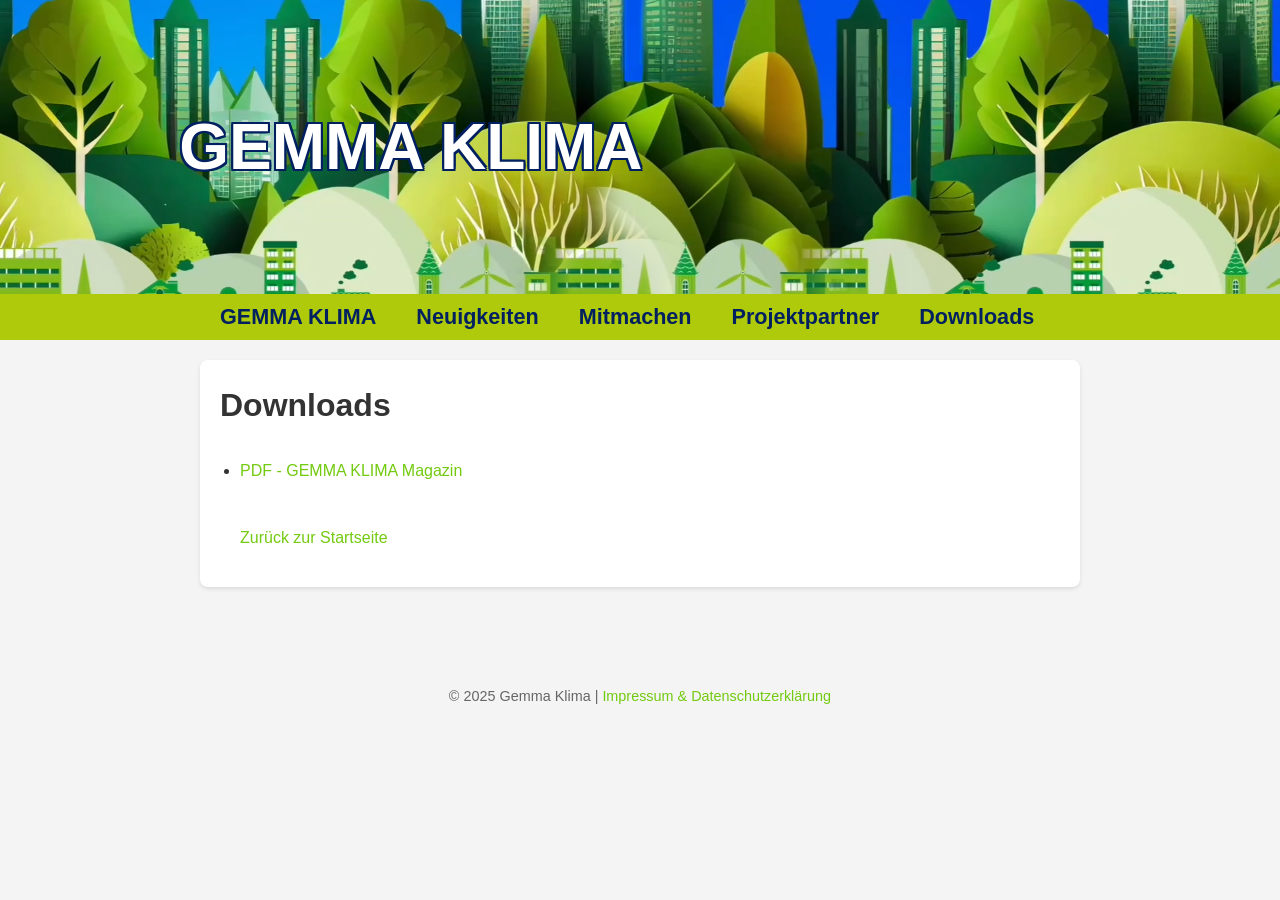
<file: downloads.html>
<!DOCTYPE html>
<html lang="de">
<head>
    <meta charset="UTF-8">
    <meta name="viewport" content="width=device-width, initial-scale=1.0">
    <title>Downloads - GEMMA KLIMA</title>
    <link rel="stylesheet" href="style.css">
</head>
<body>
    <header>
        <h1 class="header-h1"><a class="header-a-h1" href="index.html">GEMMA KLIMA</a></h1>
    </header>
    <nav class="main-nav" aria-label="Hauptnavigation">
        <ul>
            <li><a href="index.html">GEMMA KLIMA</a></li>
            <li><a href="neuigkeiten.html">Neuigkeiten</a></li>
            <li><a href="index.html#mitmachen">Mitmachen</a></li>
            <li><a href="index.html#projektpartner">Projektpartner</a></li>
            <li><a href="downloads.html">Downloads</a></li>
        </ul>
    </nav>
    <div class="container">
        <main>
            <section style="position: relative;">
                <h2>Downloads</h2>
                <ul>
                    <li><a href="./downloads/GK_Magazin_01_Web.pdf" target="_blank">PDF - GEMMA KLIMA Magazin</a></li>


                <p><br><a href="index.html">Zurück zur Startseite</a></p>
            </section>
        </main>
    </div>
    <footer>
        <p>&copy; 2025 Gemma Klima | <a href="impressum.html">Impressum & Datenschutzerklärung</a>
        </p>
    </footer>
</body>
</html>
</file>
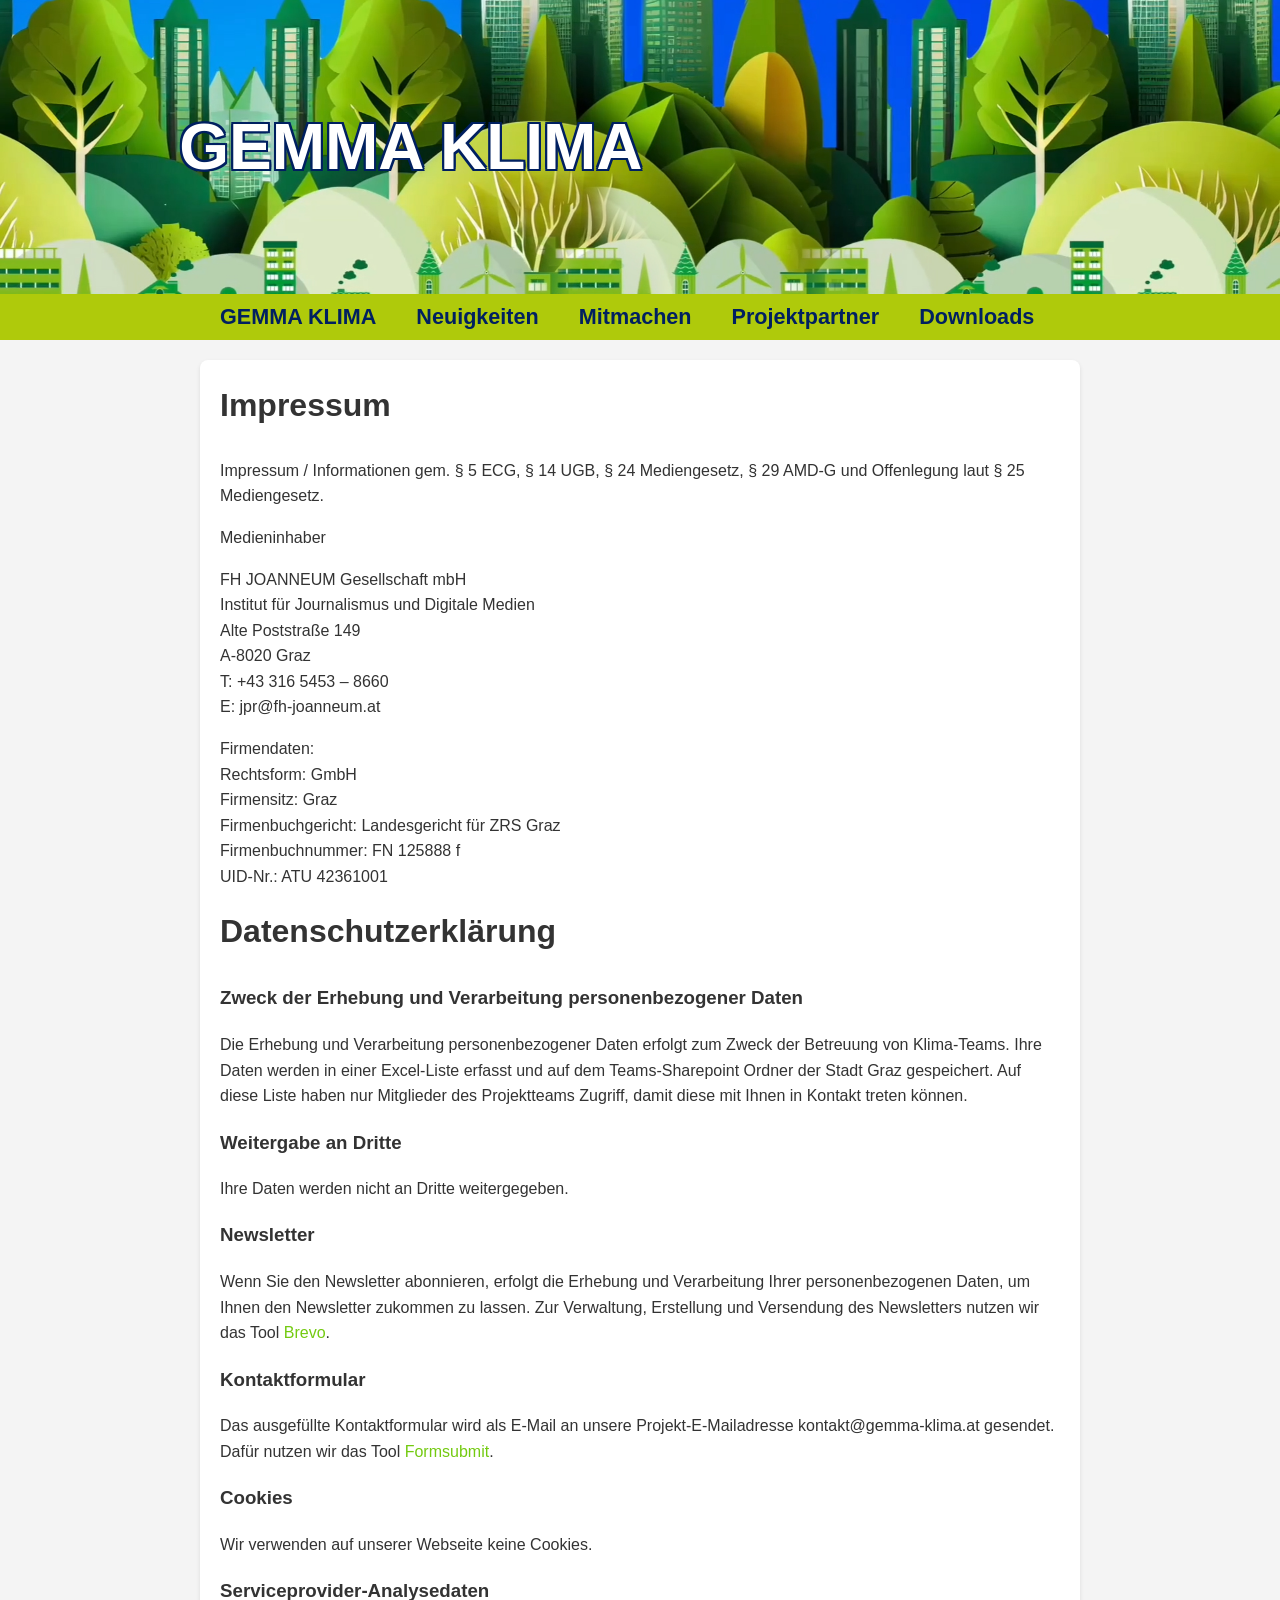
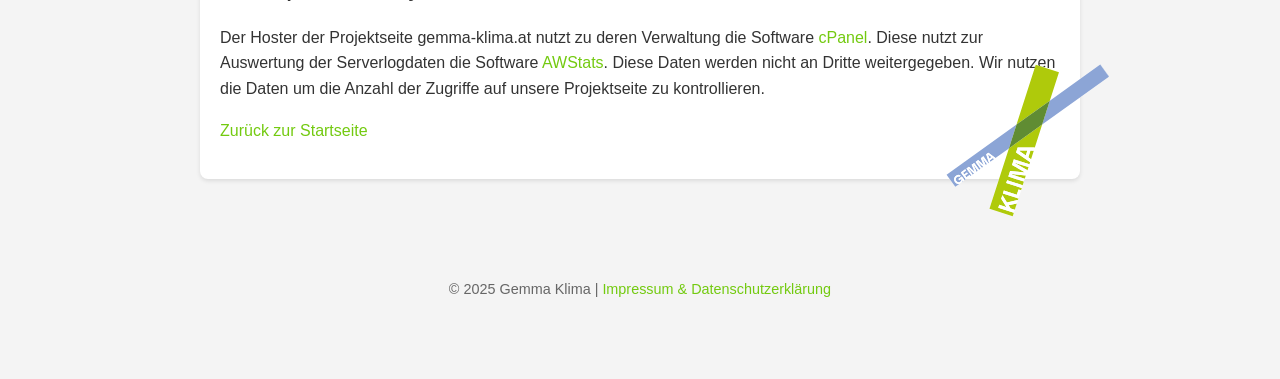
<file: impressum.html>
<!DOCTYPE html>
<html lang="de">
<head>
    <meta charset="UTF-8">
    <meta name="viewport" content="width=device-width, initial-scale=1.0">
    <title>Impressum - GEMMA KLIMA</title>
    <link rel="stylesheet" href="style.css">
</head>
<body>
    <header>
        <h1 class="header-h1"><a class="header-a-h1" href="index.html">GEMMA KLIMA</a></h1>
    </header>
    <nav class="main-nav" aria-label="Hauptnavigation">
        <ul>
            <li><a href="index.html">GEMMA KLIMA</a></li>
            <li><a href="neuigkeiten.html">Neuigkeiten</a></li>
            <li><a href="index.html#mitmachen">Mitmachen</a></li>
            <li><a href="index.html#projektpartner">Projektpartner</a></li>
            <li><a href="downloads.html">Downloads</a></li>
        </ul>
    </nav>
    <div class="container">
        <main>
            <section style="position: relative;">
                <h2>Impressum</h2>
                <img src="./logos/Gemma_Klima_logo-svg.svg" alt="Gemma Klima Logo" style="position: absolute; bottom: -40px; right: -40px; width: 180px; height: auto; z-index: 2; pointer-events: none;">
                <p>Impressum / Informationen gem. § 5 ECG, § 14 UGB, § 24 Mediengesetz, § 29 AMD-G und Offenlegung laut § 25 Mediengesetz.</p>
                <p>Medieninhaber</p>
                <p>FH JOANNEUM Gesellschaft mbH<br>
                    Institut für Journalismus und Digitale Medien<br>
                Alte Poststraße 149<br>
                A-8020 Graz<br>
                T: +43 316 5453 – 8660<br>
                E: jpr@fh-joanneum.at</p>
                <p>Firmendaten:<br>
                Rechtsform: GmbH<br>
                Firmensitz: Graz<br>
                Firmenbuchgericht: Landesgericht für ZRS Graz<br>
                Firmenbuchnummer: FN 125888 f<br>
                UID-Nr.: ATU 42361001</p>
                <h2>Datenschutzerklärung</h2>
                <h3>Zweck der Erhebung und Verarbeitung personenbezogener Daten</h3>
                <p>Die Erhebung und Verarbeitung personenbezogener Daten erfolgt zum Zweck der Betreuung von Klima-Teams. Ihre Daten werden in einer Excel-Liste erfasst und auf dem Teams-Sharepoint Ordner der Stadt Graz gespeichert. Auf diese Liste haben nur Mitglieder des Projektteams Zugriff, damit diese mit Ihnen in Kontakt treten können. <br>
                <h3>Weitergabe an Dritte</h3>
                Ihre Daten werden nicht an Dritte weitergegeben.
                <h3>Newsletter</h3>
                <p>Wenn Sie den Newsletter abonnieren, erfolgt die Erhebung und Verarbeitung Ihrer personenbezogenen Daten, um Ihnen den Newsletter zukommen zu lassen. Zur Verwaltung, Erstellung und Versendung des Newsletters nutzen wir das Tool <a href="https://www.brevo.com/de/"target="_blank">Brevo</a>.
                <h3>Kontaktformular</h3>
                Das ausgefüllte Kontaktformular wird als E-Mail an unsere Projekt-E-Mailadresse kontakt@gemma-klima.at gesendet. Dafür nutzen wir das Tool <a href="https://formsubmit.co/" target="_blank">Formsubmit</a>.
                <h3>Cookies</h3>
                Wir verwenden auf unserer Webseite keine Cookies.
                <h3>Serviceprovider-Analysedaten</h3>
                Der Hoster der Projektseite gemma-klima.at nutzt zu deren Verwaltung die Software <a href="https://www.cpanel.net/" target="_blank">cPanel</a>. Diese nutzt zur Auswertung der Serverlogdaten die Software <a href="https://www.awstats.org/" target="_blank">AWStats</a>. Diese Daten werden nicht an Dritte weitergegeben. Wir nutzen die Daten um die Anzahl der Zugriffe auf unsere Projektseite zu kontrollieren.

                <p><a href="index.html">Zurück zur Startseite</a></p>
            </section>
        </main>
    </div>
    <footer>
        <p>&copy; 2025 Gemma Klima | <a href="impressum.html">Impressum & Datenschutzerklärung</a>
        </p>
    </footer>
</body>
</html>
</file>
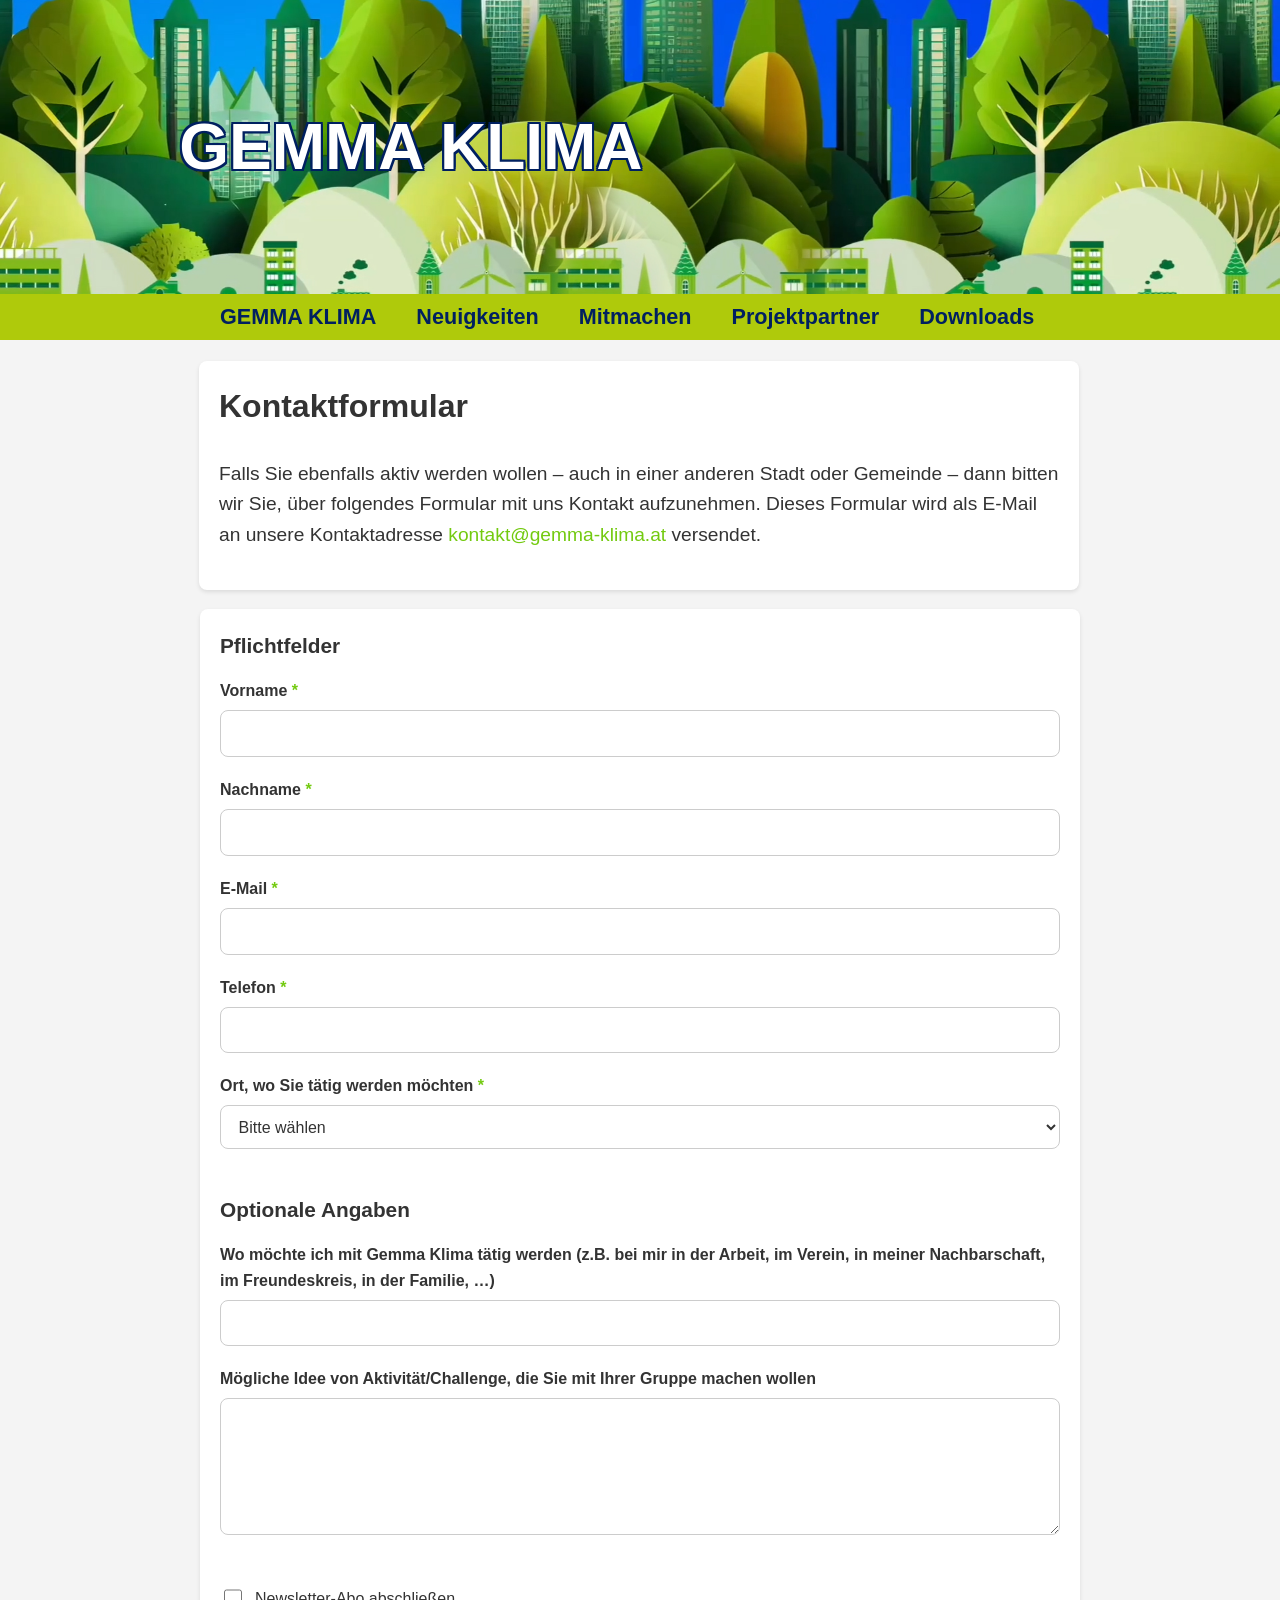
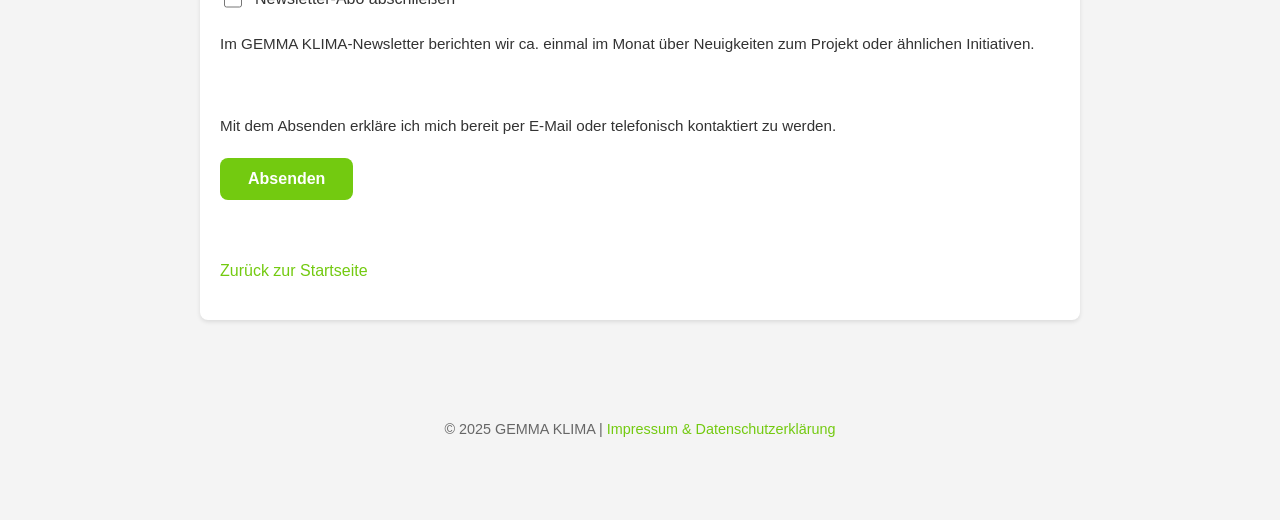
<file: kontaktformular.html>
<!DOCTYPE html>
<html lang="de">
<head>
    <meta charset="UTF-8">
    <meta name="viewport" content="width=device-width, initial-scale=1.0">
    <title>Kontaktformular - GEMMA KLIMA</title>
    <link rel="stylesheet" href="style.css">
</head>
<body>

    <header>
        <h1 class="header-h1"><a class="header-a-h1" href="index.html">GEMMA KLIMA</a></h1>
    </header>

    <nav class="main-nav" aria-label="Hauptnavigation">
        <ul>
            <li><a href="index.html">GEMMA KLIMA</a></li>
            <li><a href="neuigkeiten.html">Neuigkeiten</a></li>
            <li><a href="index.html#mitmachen">Mitmachen</a></li>
            <li><a href="index.html#projektpartner">Projektpartner</a></li>
            <li><a href="downloads.html">Downloads</a></li>
        </ul>
    </nav>

    <div class="container">
        <main>
            <section id="section1" style="position: relative; top: 1px; left: -1px;">
                <h2>Kontaktformular</h2>
                <p>Falls Sie ebenfalls aktiv werden wollen – auch in einer anderen Stadt oder Gemeinde – dann bitten wir Sie, über folgendes Formular mit uns Kontakt aufzunehmen. Dieses Formular wird als E-Mail an unsere Kontaktadresse <a href="mailto:kontakt@gemma-klima.at">kontakt@gemma-klima.at</a> versendet.</p>
        
            </section>

            <section id="kontaktformular">
                <form id="kontakt-form" action="https://formsubmit.co/kontakt@gemma-klima.at" method="POST">
                    <input type="hidden" name="_subject" value="Kontaktanfrage GEMMA KLIMA">
                    <input type="hidden" name="_template" value="table">
                    <input type="hidden" name="_captcha" value="false">
                    <input type="hidden" name="_next" value="#">
                    <input type="text" name="_honey" class="form-honey" tabindex="-1" autocomplete="off">
                    <fieldset class="form-group-set">
                        <legend>Pflichtfelder</legend>

                        <div class="form-group">
                            <label for="vorname">Vorname <span class="required" aria-hidden="true">*</span></label>
                            <input type="text" id="vorname" name="vorname" required autocomplete="given-name">
                        </div>

                        <div class="form-group">
                            <label for="nachname">Nachname <span class="required" aria-hidden="true">*</span></label>
                            <input type="text" id="nachname" name="nachname" required autocomplete="family-name">
                        </div>

                        <div class="form-group">
                            <label for="email">E-Mail <span class="required" aria-hidden="true">*</span></label>
                            <input type="email" id="email" name="email" required autocomplete="email">
                        </div>

                        <div class="form-group">
                            <label for="telefon">Telefon <span class="required" aria-hidden="true">*</span></label>
                            <input type="tel" id="telefon" name="telefon" required autocomplete="tel">
                        </div>

                        <div class="form-group">
                            <label for="ort">Ort, wo Sie tätig werden möchten <span class="required" aria-hidden="true">*</span></label>
                            <select id="ort" name="ort" required>
                                <option value="" disabled selected>Bitte wählen</option>
                                <option value="Graz">Graz</option>
                                <option value="Judenburg">Judenburg</option>
                                <option value="Weiz">Weiz</option>
                                <option value="Anderer Ort">Anderer Ort</option>
                            </select>
                        </div>
    
                        <div class="form-group" id="anderer-ort-gruppe" hidden>
                            <label for="anderer-ort">Anderer Ort <span class="required" aria-hidden="true">*</span></label>
                            <input type="text" id="anderer-ort" name="anderer_ort" autocomplete="address-level2">
                        </div>

                    </fieldset>

                    <fieldset class="form-group-set">
                        <legend>Optionale Angaben</legend>

                        <div class="form-group">
                            <label for="taetigkeitsfeld">Wo möchte ich mit Gemma Klima tätig werden (z.B. bei mir in der Arbeit, im Verein, in meiner Nachbarschaft, im Freundeskreis, in der Familie, …)</label>
                            <input type="text" id="taetigkeitsfeld" name="taetigkeitsfeld">
                        </div>

                        <div class="form-group">
                            <label for="idee">Mögliche Idee von Aktivität/Challenge, die Sie mit Ihrer Gruppe machen wollen</label>
                            <textarea id="idee" name="idee" rows="5"></textarea>
                        </div>
                    </fieldset>

                   
                    <div class="form-check">
                        <input type="checkbox" id="newsletter" name="newsletter" value="ja">
                        <label for="newsletter">Newsletter-Abo abschließen</label>
                    </div>
                    <p class="form-hinweis">Im GEMMA KLIMA-Newsletter berichten wir ca. einmal im Monat über Neuigkeiten zum Projekt oder ähnlichen Initiativen.</p>
                    <br>
                    <p class="form-hinweis">Mit dem Absenden erkläre ich mich bereit per E-Mail oder telefonisch kontaktiert zu werden.</p>

                    <button type="submit" class="form-submit">Absenden</button>
                    <p id="form-status" class="form-status" role="status" aria-live="polite"></p>
                </form>
                <p><a href="index.html">Zurück zur Startseite</a></p>
            </section>
        </main>
    </div>

    <footer>
        <p>&copy; 2025 GEMMA KLIMA
            | <a href="impressum.html">Impressum & Datenschutzerklärung</a>
        </p>
    </footer>

    <script>
        const ortSelect = document.getElementById('ort');
        const andererOrtGruppe = document.getElementById('anderer-ort-gruppe');
        const andererOrtInput = document.getElementById('anderer-ort');

        function toggleAndererOrt() {
            const show = ortSelect.value === 'Anderer Ort';
            andererOrtGruppe.hidden = !show;
            andererOrtInput.required = show;
            if (!show) {
                andererOrtInput.value = '';
            }
        }

        ortSelect.addEventListener('change', toggleAndererOrt);

        document.getElementById('kontakt-form').addEventListener('submit', async function (event) {
            event.preventDefault();
            const form = event.target;
            const submitBtn = form.querySelector('.form-submit');
            const status = document.getElementById('form-status');

            if (form._honey.value) {
                return;
            }

            submitBtn.disabled = true;
            status.className = 'form-status';
            status.textContent = 'Wird gesendet …';

            const payload = {
                _subject: 'Kontaktanfrage GEMMA KLIMA',
                _template: 'table',
                _captcha: 'false',
                _replyto: form.email.value,
                Vorname: form.vorname.value,
                Nachname: form.nachname.value,
                email: form.email.value,
                Telefon: form.telefon.value,
                'Tätigkeitsfeld': form.taetigkeitsfeld.value,
                'Mögliche Idee von Aktivität/Challenge': form.idee.value,
                'Ort, wo Sie tätig werden möchten': form.ort.value,
                'Anderer Ort': form.anderer_ort.value,
                'Newsletter Abo abschließen': form.newsletter.checked ? 'Ja' : 'Nein'
            };

            try {
                const response = await fetch('https://formsubmit.co/ajax/kontakt@gemma-klima.at', {
                    method: 'POST',
                    headers: {
                        'Content-Type': 'application/json',
                        'Accept': 'application/json'
                    },
                    body: JSON.stringify(payload)
                });
                const result = await response.json();
                if (!response.ok) {
                    throw new Error(result.message || 'Senden fehlgeschlagen');
                }
                status.className = 'form-status success';
                status.textContent = 'Vielen Dank! Ihre Nachricht wurde gesendet.';
                form.reset();
                toggleAndererOrt();
            } catch (error) {
                status.className = 'form-status error';
                status.textContent = 'Das Senden ist fehlgeschlagen. Bitte versuchen Sie es später erneut oder schreiben Sie direkt an kontakt@gemma-klima.at.';
            } finally {
                submitBtn.disabled = false;
            }
        });
    </script>

</body>
</html>
</file>
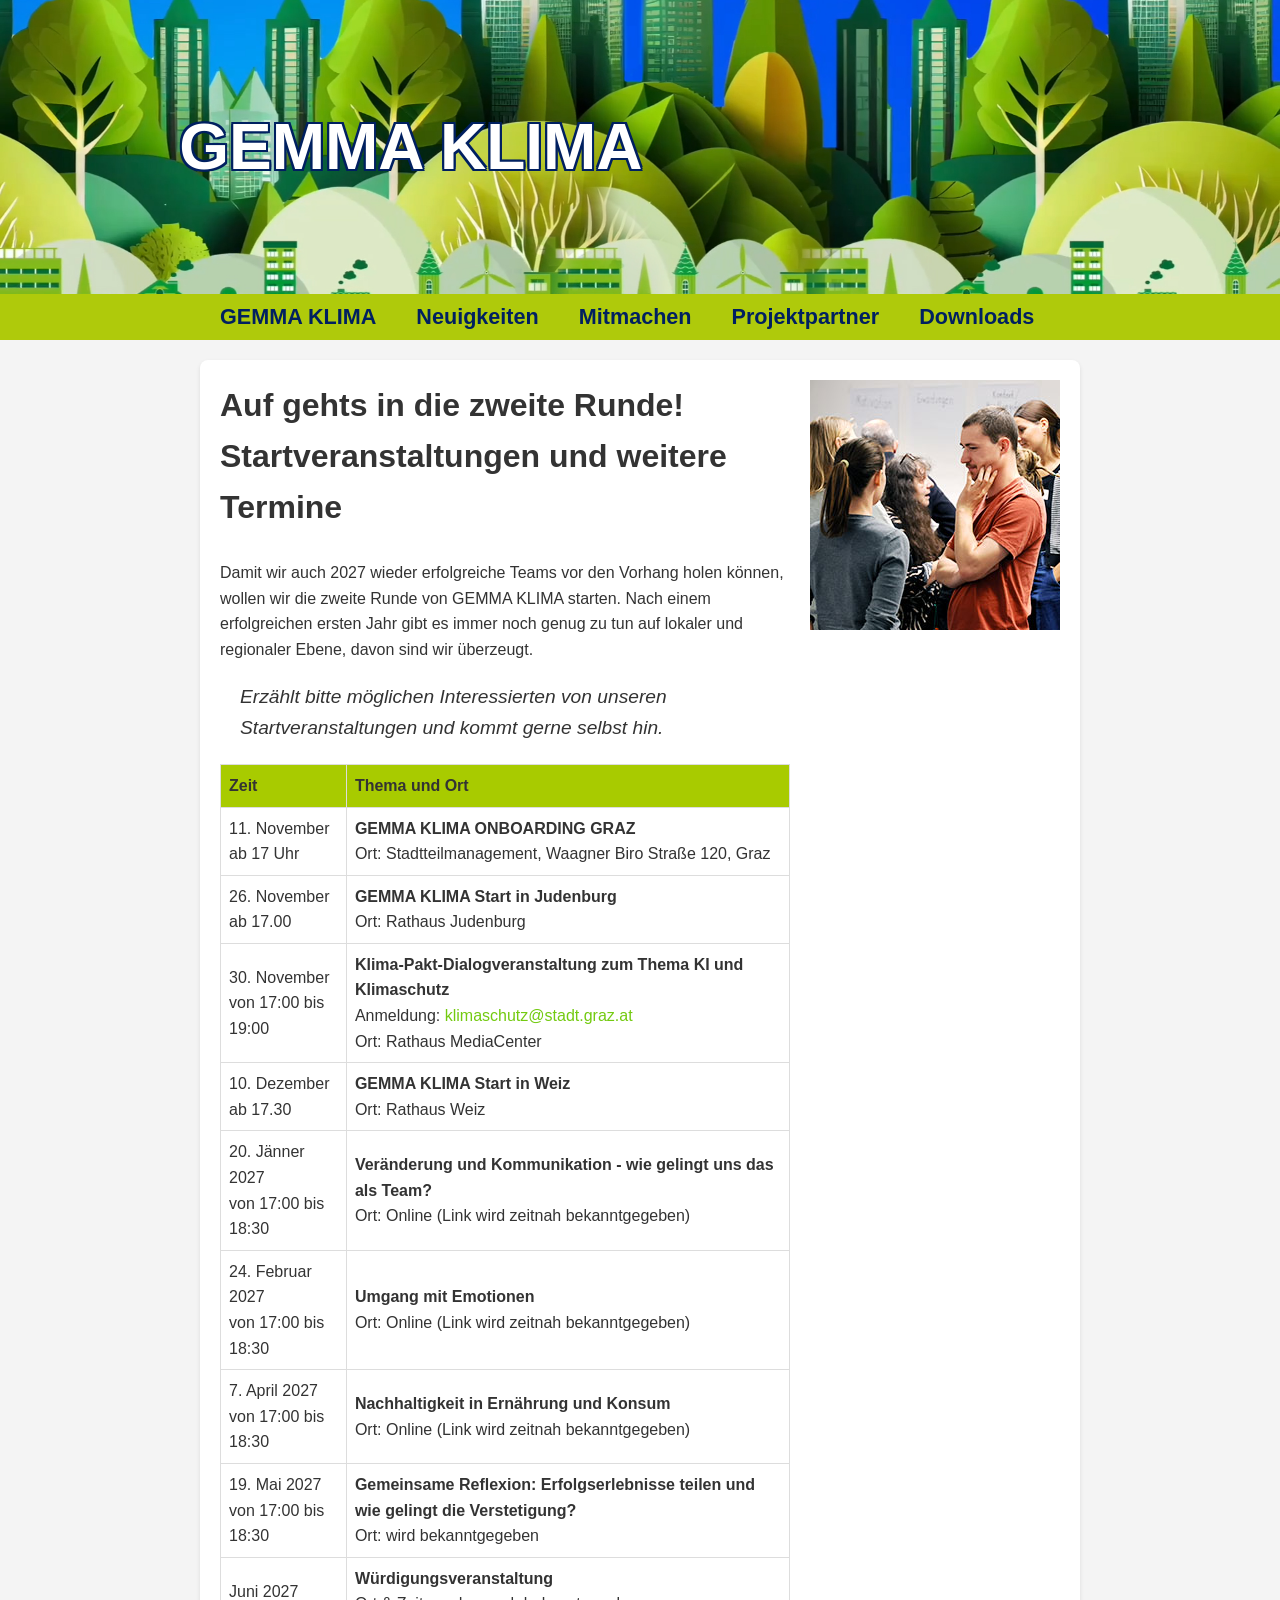
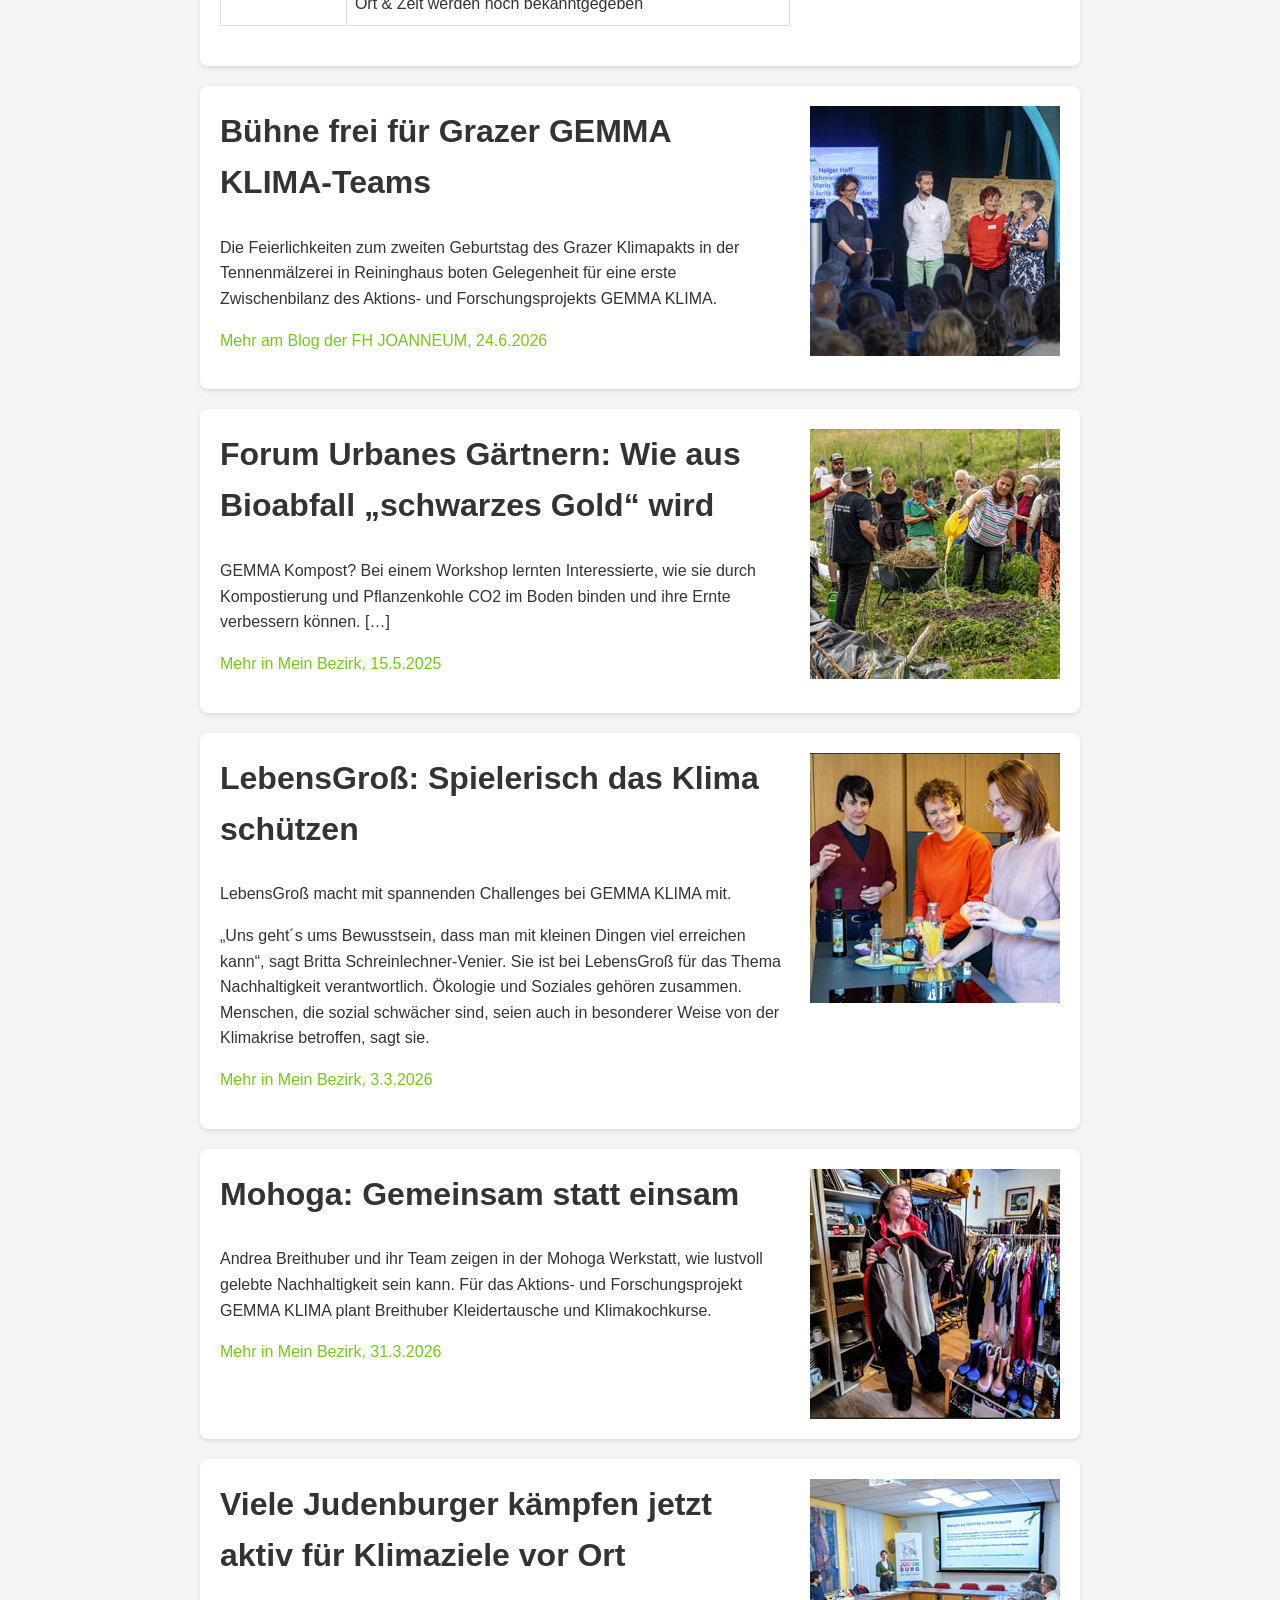
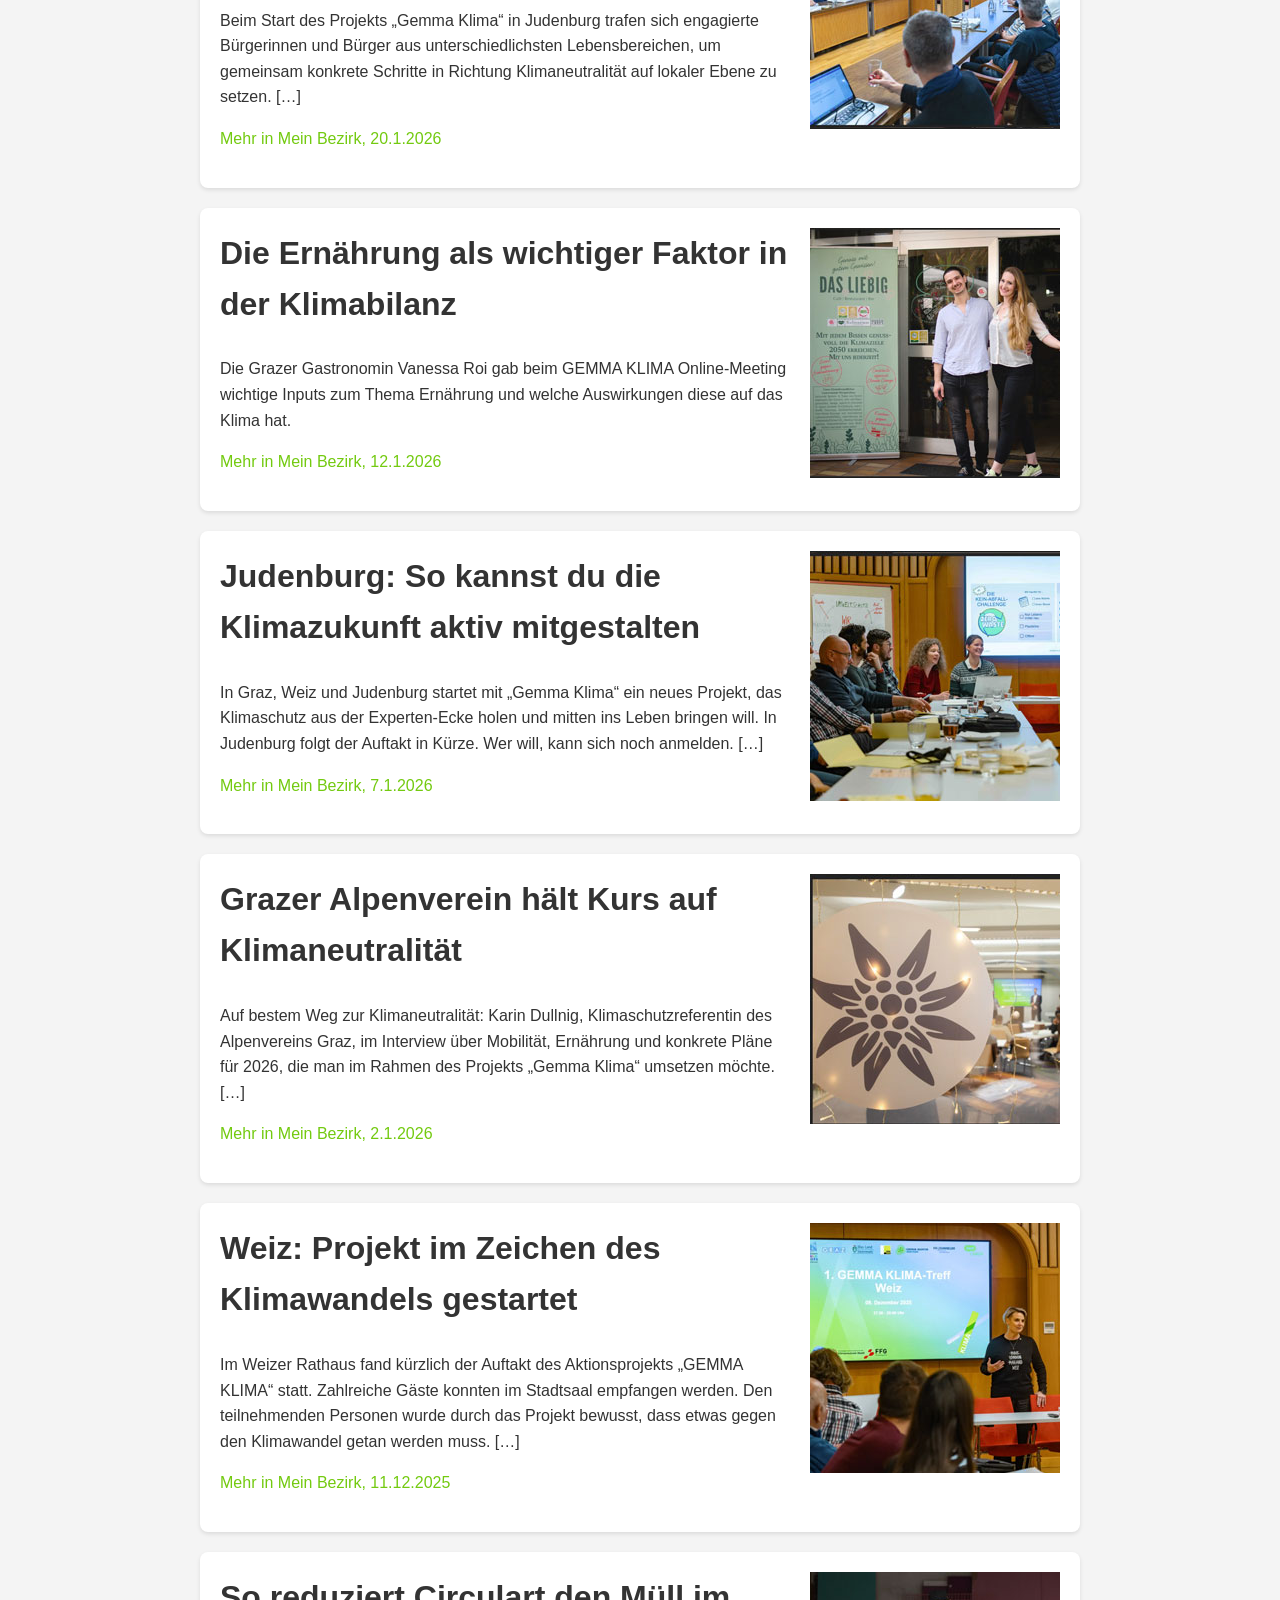
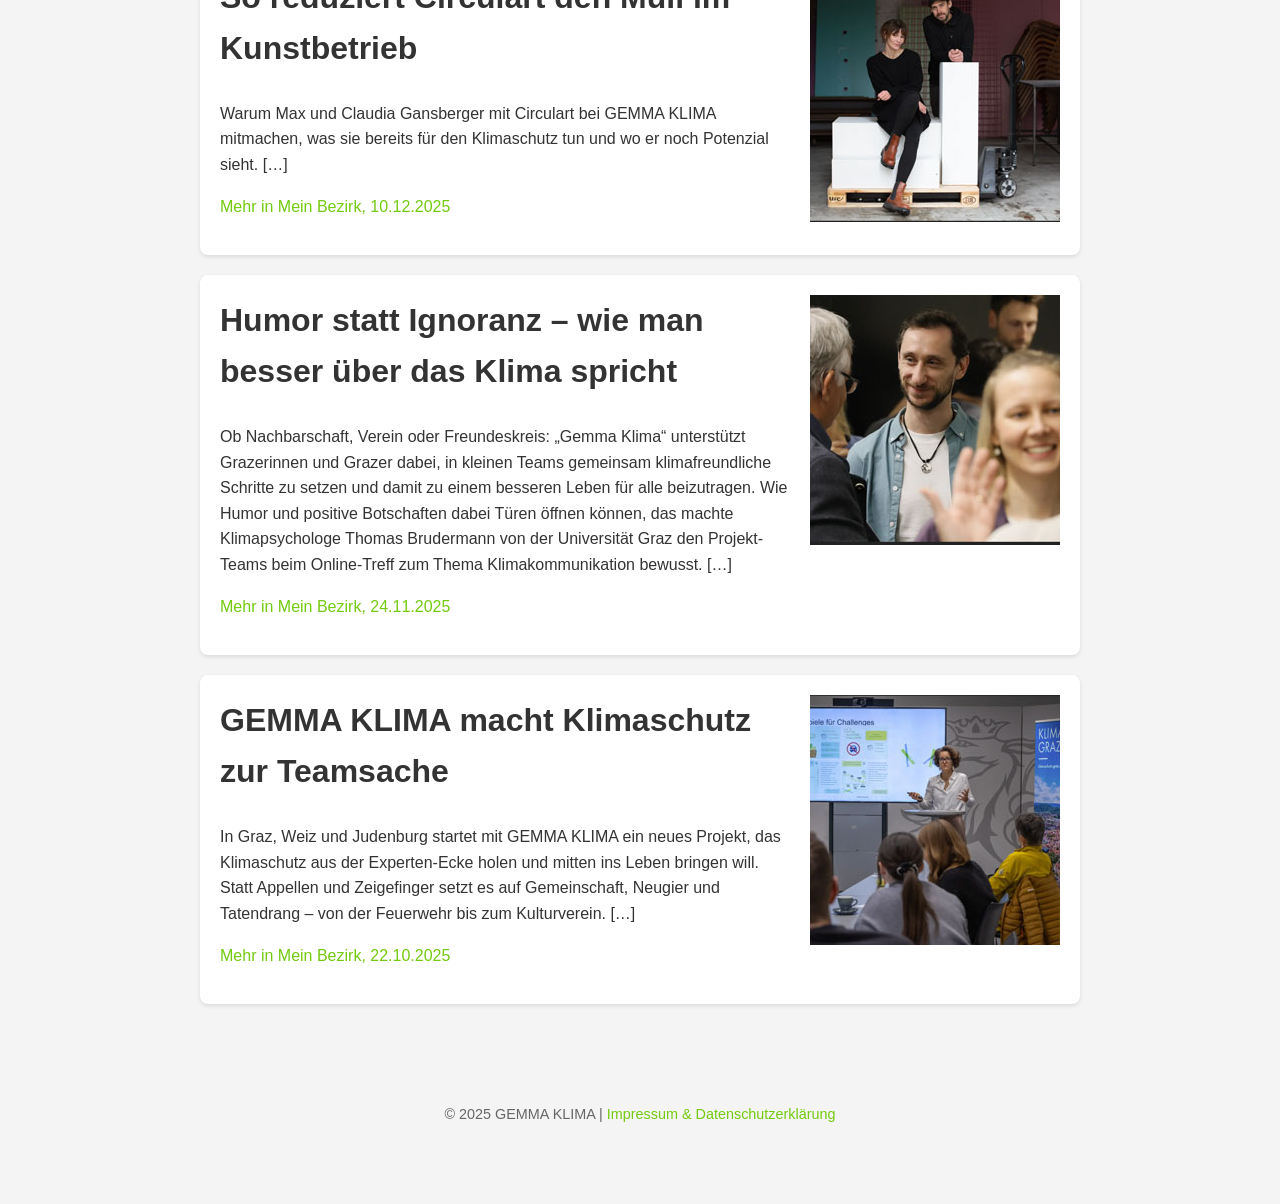
<file: neuigkeiten.html>
<!DOCTYPE html>
<html lang="de">
<head>
    <meta charset="UTF-8">
    <meta name="viewport" content="width=device-width, initial-scale=1.0">
    <title>Neuigkeiten - GEMMA KLIMA</title>
    <link rel="stylesheet" href="style.css">
</head>
<body>

    <header>
        <h1 class="header-h1"><a class="header-a-h1" href="index.html">GEMMA KLIMA</a></h1>
    </header>

    <nav class="main-nav" aria-label="Hauptnavigation">
        <ul>
            <li><a href="index.html">GEMMA KLIMA</a></li>
            <li><a href="neuigkeiten.html">Neuigkeiten</a></li>
            <li><a href="index.html#mitmachen">Mitmachen</a></li>
            <li><a href="index.html#projektpartner">Projektpartner</a></li>
            <li><a href="downloads.html">Downloads</a></li>
        </ul>
    </nav>

    <div class="container">
        <main>
            <section class="news-item">
                <div class="news-item__body">
                    <h2>Auf gehts in die zweite Runde! Startveranstaltungen und weitere Termine</h2>
                    <p>Damit wir auch 2027 wieder erfolgreiche Teams vor den Vorhang holen können, wollen wir die zweite Runde von GEMMA KLIMA starten. Nach einem erfolgreichen ersten Jahr gibt es immer noch genug zu tun auf lokaler und regionaler Ebene, davon sind wir überzeugt.</p>
 
                    <p style="margin: 20px"><em>Erzählt bitte möglichen Interessierten von unseren Startveranstaltungen und kommt gerne selbst hin.</em></p>
                    
                    <table style="width: 100%;
            border-collapse: collapse;
            margin-bottom: 20px;">
        <thead>
            <tr>
                <th style="border: 1px solid #ddd; padding: 8px; text-align: left; background-color: #A8CB00;"><strong>Zeit</strong></th>
                <th style="border: 1px solid #ddd; padding: 8px; text-align: left; background-color: #A8CB00;"><strong>Thema und Ort</strong></th>
            </tr>
        </thead>
        <tbody>
            <tr>
                <td style="border: 1px solid #ddd; padding: 8px; text-align: left;">11. November<br>ab 17 Uhr</td>
                <td style="border: 1px solid #ddd; padding: 8px; text-align: left;">
                    <strong>GEMMA KLIMA ONBOARDING GRAZ</strong><br>
                    Ort: Stadtteilmanagement, Waagner Biro Straße 120, Graz
                </td>
            </tr>
            <tr>
                <td style="border: 1px solid #ddd; padding: 8px; text-align: left;">26. November<br>ab 17.00</td>
                <td style="border: 1px solid #ddd; padding: 8px; text-align: left;">
                    <strong>GEMMA KLIMA Start in Judenburg</strong><br>
                    Ort: Rathaus Judenburg
                </td>
            </tr>
            <tr>
                <td style="border: 1px solid #ddd; padding: 8px; text-align: left;">30. November<br>von 17:00 bis 19:00</td>
                <td style="border: 1px solid #ddd; padding: 8px; text-align: left;">
                    <strong>Klima-Pakt-Dialogveranstaltung zum Thema KI und Klimaschutz </strong><br>Anmeldung: <a href="mailto:klimaschutz@stadt.graz.at">klimaschutz@stadt.graz.at</a><br>
                    Ort: Rathaus MediaCenter
                </td>
            </tr>
            <tr>
                <td style="border: 1px solid #ddd; padding: 8px; text-align: left;">10. Dezember<br>ab 17.30</td>
                <td style="border: 1px solid #ddd; padding: 8px; text-align: left;">
                    <strong>GEMMA KLIMA Start in Weiz</strong><br>
                    Ort: Rathaus Weiz
                </td>
            </tr>
            <tr>
                <td style="border: 1px solid #ddd; padding: 8px; text-align: left;">20. Jänner 2027<br>von 17:00 bis 18:30</td>
                <td style="border: 1px solid #ddd; padding: 8px; text-align: left;">
                    <strong>Veränderung und Kommunikation - wie gelingt uns das als Team?</strong><br>
                    Ort: Online (Link wird zeitnah bekanntgegeben)
                </td>
            </tr>
            <tr>
                <td style="border: 1px solid #ddd; padding: 8px; text-align: left;">24. Februar 2027<br>von 17:00 bis 18:30</td>
                <td style="border: 1px solid #ddd; padding: 8px; text-align: left;">
                    <strong>Umgang mit Emotionen</strong><br>
                    Ort: Online (Link wird zeitnah bekanntgegeben)
                </td>
            </tr>
            <tr>
                <td style="border: 1px solid #ddd; padding: 8px; text-align: left;">7. April 2027<br>von 17:00 bis 18:30</td>
                <td style="border: 1px solid #ddd; padding: 8px; text-align: left;">
                    <strong>Nachhaltigkeit in Ernährung und Konsum</strong><br>
                    Ort: Online (Link wird zeitnah bekanntgegeben)
                </td>
            </tr>
            <tr>
                <td style="border: 1px solid #ddd; padding: 8px; text-align: left;">19. Mai 2027<br>von 17:00 bis 18:30</td>
                <td style="border: 1px solid #ddd; padding: 8px; text-align: left;">
                    <strong>Gemeinsame Reflexion: Erfolgserlebnisse teilen und wie gelingt die Verstetigung?</strong><br>
                    Ort: wird bekanntgegeben
                </td>
            </tr>
            <tr>
               <td style="border: 1px solid #ddd; padding: 8px; text-align: left;">Juni 2027<br></td>
               <td style="border: 1px solid #ddd; padding: 8px; text-align: left;">
                    <strong>Würdigungsveranstaltung</strong><br>
                    Ort & Zeit werden noch bekanntgegeben
               </td>
        	</tr>
        </tbody>
    </table>

                </div>
                <img class="news-item__image" src="./bilder/neuigkeiten/start-stadt-graz-2025.jpg" alt="Auf gehts in die zweite Runde" width="250" height="250">
            </section>

            <section class="news-item">
                <div class="news-item__body">
                    <h2>Bühne frei für Grazer GEMMA KLIMA-Teams</h2>
                    <p>Die Feierlichkeiten zum zweiten Geburtstag des Grazer Klimapakts in der Tennenmälzerei in Reininghaus boten Gelegenheit für eine erste Zwischenbilanz des Aktions- und Forschungsprojekts GEMMA KLIMA.</p>
                    <p><a href="https://www.fh-joanneum.at/news/buehne-frei-fuer-grazer-gemma-klima-teams/" target="_blank" rel="noopener noreferrer">Mehr am Blog der FH JOANNEUM, 24.6.2026</a></p>
                </div>
                <img class="news-item__image" src="./bilder/neuigkeiten/grazer-klima-teams.jpg" alt="Bühne frei für Grazer GEMMA KLIMA-Teams" width="250" height="250">
            </section>

            <section class="news-item">
                <div class="news-item__body">
                    <h2>Forum Urbanes Gärtnern: Wie aus Bioabfall „schwarzes Gold“ wird</h2>
                    <p>GEMMA Kompost? Bei einem Workshop lernten Interessierte, wie sie durch Kompostierung und Pflanzenkohle CO2 im Boden binden und ihre Ernte verbessern können. […]</p>
                    <p><a href="https://www.meinbezirk.at/event/graz/c-workshop-seminar-infoveranstaltung/gemma-kompost-wie-aus-bioabfall-schwarzes-gold-wird_e3948720" target="_blank" rel="noopener noreferrer">Mehr in Mein Bezirk, 15.5.2025</a></p>
                </div>
                <img class="news-item__image" src="./bilder/neuigkeiten/forum_urbanes_gaertnern.jpg" alt="Forum Urbanes Gärtner: Wie aus Bioabfall „schwarzes Gold“ wird" width="250" height="250">
            </section>

            <section class="news-item">
                <div class="news-item__body">
                    <h2>LebensGroß: Spielerisch das Klima schützen</h2>
                    <p>LebensGroß macht mit spannenden Challenges bei GEMMA KLIMA mit.</p>
                    <p>„Uns geht´s ums Bewusstsein, dass man mit kleinen Dingen viel erreichen kann“, sagt Britta Schreinlechner-Venier. Sie ist bei LebensGroß für das Thema Nachhaltigkeit verantwortlich. Ökologie und Soziales gehören zusammen. Menschen, die sozial schwächer sind, seien auch in besonderer Weise von der Klimakrise betroffen, sagt sie.</p>
                    <!--
                    <p>Klimaschutz wird bei LebensGroß insgesamt großgeschrieben. Die Zentrale in der Conrad-von-Hötzendorf-Straße bezieht Strom aus einer eigenen Photovoltaik-Anlage, das Unternehmen nimmt am Ökoprofit-Programm teil und hat den Klimapakt der Stadt Graz unterzeichnet. Schreinlechner-Venier weiß auch, worauf es ankommt, wenn Klimaschutz gelingen soll. Man müsse es spielerisch und lustvoll angehen, sagt sie. Das war auch der Grund, warum sie sich an GEMMA KLIMA beteiligt hat.</p>
                    <p>LebensGroß hat an die 1900 Mitarbeiter, die etwa 11.000 Menschen begleiten, die Benachteiligung erfahren. Sie alle waren eingeladen, an einer von drei Challenges teilzunehmen, die Schreinlechner-Venier und ihr Team im Rahmen von GEMMA KLIMA geplant und im Rahmen des hauseigenen Bildungsprogramms kommuniziert haben. Im ersten Monat ging es darum, sich möglichst klimafreundlich zu ernähren, danach um sanfte Mobilität und um nachhaltiges Einkaufen. Zum Abschluss fand ein Kleidertausch am Lendplatz statt. Die Ernährungs-Challenge, sagt Schreinlechner-Venier, sei so erfolgreich gewesen, dass sie bald wiederholt werden soll.</p>
                    -->
                    <p><a href="https://www.meinbezirk.at/graz/c-lokales/lebensgross-setzt-beim-klimaschutz-auf-spielerische-challenges_a8414666" target="_blank" rel="noopener noreferrer">Mehr in Mein Bezirk, 3.3.2026</a></p>
                </div>
                <img class="news-item__image" src="./bilder/neuigkeiten/lebensgross.jpg" alt="LebensGroß: Spielerisch das Klima schützen" width="250" height="250">
            </section>

            <section class="news-item">
                <div class="news-item__body">
                    <h2>Mohoga: Gemeinsam statt einsam</h2>
                    <p>Andrea Breithuber und ihr Team zeigen in der Mohoga Werkstatt, wie lustvoll gelebte Nachhaltigkeit sein kann. Für das Aktions- und Forschungsprojekt GEMMA KLIMA plant Breithuber Kleidertausche und Klimakochkurse.</p>
                    <!--
                    <p>Die Mohoga Werkstatt in der Moserhofgasse zu betreten, fühlt sich ein wenig so an, wie man sich in der Kindheit einen Besuch in der „Villa Kunterbunt“ vorgestellt hat. Es gibt hier einen Bastel- und einen Workshopraum, an dem an diesem Tag noch Duftsteine entstehen werden. Es gibt eine Küche, in der jeden Freitag gemeinsam gekocht wird – regional und saisonal, versteht sich. Es gibt einen Laden voller gespendeter Haushaltswaren und Kleidung, in dem das Motto gilt: „Zahl, was du willst“. Und hinter dem Haus erstreckt sich noch einer dieser selten gewordenen, verwunschenen Vorstadtgärten, der nun als Gemeinschaftsgarten dient. Dort wachsen auch die „fabelhaften Kräuter“, über die Andrea Breithuber, die Obfrau der Mohoga, vor einiger Zeit ein wunderschönes Buch im Löwenzahn-Verlag veröffentlicht hat. […]</p>
                    -->
                    <p><a href="https://www.meinbezirk.at/graz/c-lokales/mohoga-setzt-bei-gemma-klima-auf-gemeinsam-statt-einsam_a8563357" target="_blank" rel="noopener noreferrer">Mehr in Mein Bezirk, 31.3.2026</a></p>
                </div>
                <img class="news-item__image" src="./bilder/neuigkeiten/mohoga.jpg" alt="Mohoga: Gemeinsam statt einsam" width="250" height="250">
            </section>

            <section class="news-item">
                <div class="news-item__body">
                    <h2>Viele Judenburger kämpfen jetzt aktiv für Klimaziele vor Ort</h2>
                    <p>Beim Start des Projekts „Gemma Klima“ in Judenburg trafen sich engagierte Bürgerinnen und Bürger aus unterschiedlichsten Lebensbereichen, um gemeinsam konkrete Schritte in Richtung Klimaneutralität auf lokaler Ebene zu setzen. […]</p>
                    <p><a href="https://www.meinbezirk.at/murtal/c-lokales/viele-judenburger-kaempfen-jetzt-aktiv-fuer-klimaziele-vor-ort_a7973940" target="_blank" rel="noopener noreferrer">Mehr in Mein Bezirk, 20.1.2026</a></p>
                </div>
                <img class="news-item__image" src="./bilder/neuigkeiten/judenburg_klimaziel.jpg" alt="Viele Judenburger kämpfen jetzt aktiv für Klimaziele vor Ort" width="250" height="250">
            </section>

            <section class="news-item">
                <div class="news-item__body">
                    <h2>Die Ernährung als wichtiger Faktor in der Klimabilanz</h2>
                    <p>Die Grazer Gastronomin Vanessa Roi gab beim GEMMA KLIMA Online-Meeting wichtige Inputs zum Thema Ernährung und welche Auswirkungen diese auf das Klima hat.</p>
                    <p><a href="https://www.meinbezirk.at/weiz/c-lokales/die-ernaehrung-als-wichtiger-faktor-in-der-klimabilanz_a7946625" target="_blank" rel="noopener noreferrer">Mehr in Mein Bezirk, 12.1.2026</a></p>
                </div>
                <img class="news-item__image" src="./bilder/neuigkeiten/ernaehrung_wichtiger_faktor.jpg" alt="Die Ernährung als wichtiger Faktor in der Klimabilanz" width="250" height="250">
            </section>

            <section class="news-item">
                <div class="news-item__body">
                    <h2>Judenburg: So kannst du die Klimazukunft aktiv mitgestalten</h2>
                    <p>In Graz, Weiz und Judenburg startet mit „Gemma Klima“ ein neues Projekt, das Klimaschutz aus der Experten-Ecke holen und mitten ins Leben bringen will. In Judenburg folgt der Auftakt in Kürze. Wer will, kann sich noch anmelden. […]</p>
                    <p><a href="https://www.meinbezirk.at/murtal/c-lokales/so-kannst-du-die-klimazukunft-in-judenburg-aktiv-mitgestalten_a7900083" target="_blank" rel="noopener noreferrer">Mehr in Mein Bezirk, 7.1.2026</a></p>
                </div>
                <img class="news-item__image" src="./bilder/neuigkeiten/judenburg_klimazukunft_mitgestalten.jpg" alt="Viele Judenburger kämpfen jetzt aktiv für Klimaziele vor Ort" width="250" height="250">
            </section>

            <section class="news-item">
                <div class="news-item__body">
                    <h2>Grazer Alpenverein hält Kurs auf Klimaneutralität</h2>
                    <p>Auf bestem Weg zur Klimaneutralität: Karin Dullnig, Klimaschutzreferentin des Alpenvereins Graz, im Interview über Mobilität, Ernährung und konkrete Pläne für 2026, die man im Rahmen des Projekts „Gemma Klima“ umsetzen möchte. […]</p>
                    <p><a href="https://www.meinbezirk.at/graz/c-lokales/grazer-alpenverein-haelt-kurs-auf-klimaneutralitaet_a7903695" target="_blank" rel="noopener noreferrer">Mehr in Mein Bezirk, 2.1.2026</a></p>
                </div>
                <img class="news-item__image" src="./bilder/neuigkeiten/grazer_alpenverein.jpg" alt="Grazer Alpenverein hält Kurs auf Klimaneutralität" width="250" height="250">
            </section>

            <section class="news-item">
                <div class="news-item__body">
                    <h2>Weiz: Projekt im Zeichen des Klimawandels gestartet</h2>
                    <p>Im Weizer Rathaus fand kürzlich der Auftakt des Aktionsprojekts „GEMMA KLIMA“ statt. Zahlreiche Gäste konnten im Stadtsaal empfangen werden. Den teilnehmenden Personen wurde durch das Projekt bewusst, dass etwas gegen den Klimawandel getan werden muss. […]</p>
                    <p><a href="https://www.meinbezirk.at/weiz/c-lokales/projekt-im-zeichen-des-klimawandels-gestartet_a7882012" target="_blank" rel="noopener noreferrer">Mehr in Mein Bezirk, 11.12.2025</a></p>
                </div>
                <img class="news-item__image" src="./bilder/neuigkeiten/weiz_projektstart.jpg" alt="Weiz: Projekt im Zeichen des Klimawandels gestartet" width="250" height="250">
            </section>

            <section class="news-item">
                <div class="news-item__body">
                    <h2>So reduziert Circulart den Müll im Kunstbetrieb</h2>
                    <p>Warum Max und Claudia Gansberger mit Circulart bei GEMMA KLIMA mitmachen, was sie bereits für den Klimaschutz tun und wo er noch Potenzial sieht. […]</p>
                    <p><a href="https://www.meinbezirk.at/graz/c-lokales/so-reduziert-circulart-den-muell-im-kulturbetrieb_a7870988" target="_blank" rel="noopener noreferrer">Mehr in Mein Bezirk, 10.12.2025</a></p>
                </div>
                <img class="news-item__image" src="./bilder/neuigkeiten/circulart.jpg" alt="So reduziert Circulart den Müll im Kunstbetrieb" width="250" height="250">
            </section>

            <section class="news-item">
                <div class="news-item__body">
                    <h2>Humor statt Ignoranz – wie man besser über das Klima spricht</h2>
                    <p>Ob Nachbarschaft, Verein oder Freundeskreis: „Gemma Klima“ unterstützt Grazerinnen und Grazer dabei, in kleinen Teams gemeinsam klimafreundliche Schritte zu setzen und damit zu einem besseren Leben für alle beizutragen. Wie Humor und positive Botschaften dabei Türen öffnen können, das machte Klimapsychologe Thomas Brudermann von der Universität Graz den Projekt-Teams beim Online-Treff zum Thema Klimakommunikation bewusst. […]</p>
                    <p><a href="https://www.meinbezirk.at/graz/c-lokales/humor-statt-ignoranz-wie-man-besser-ueber-das-klima-spricht_a7847033" target="_blank" rel="noopener noreferrer">Mehr in Mein Bezirk, 24.11.2025</a></p>
                </div>
                <img class="news-item__image" src="./bilder/neuigkeiten/humor_statt_ignoranz.jpg" alt="Humor statt Ignoranz – wie man besser über das Klima spricht" width="250" height="250">
            </section>

            <section class="news-item">
                <div class="news-item__body">
                    <h2>GEMMA KLIMA macht Klimaschutz zur Teamsache</h2>
                    <p>In Graz, Weiz und Judenburg startet mit GEMMA KLIMA ein neues Projekt, das Klimaschutz aus der Experten-Ecke holen und mitten ins Leben bringen will. Statt Appellen und Zeigefinger setzt es auf Gemeinschaft, Neugier und Tatendrang – von der Feuerwehr bis zum Kulturverein. […]</p>
                    <p><a href="https://www.meinbezirk.at/steiermark/c-lokales/gemma-klima-macht-klimaschutz-zur-teamsache_a7747775" target="_blank" rel="noopener noreferrer">Mehr in Mein Bezirk, 22.10.2025</a></p>
                </div>
                <img class="news-item__image" src="./bilder/neuigkeiten/gemma_klima_teamsache.jpg" alt="GEMMA KLIMA macht Klimaschutz zur Teamsache" width="250" height="250">
            </section>
        </main>
    </div>

    <footer>
        <p>&copy; 2025 GEMMA KLIMA
            | <a href="impressum.html">Impressum & Datenschutzerklärung</a>
        </p>
    </footer>

</body>
</html>
</file>
<file: style.css>
/* Gemma Klima Styles - extracted from test-resp.html */
* {
    box-sizing: border-box;
}
body {
    font-family: Helvetica, sans-serif;
    line-height: 1.6;
    margin: 0;
    padding: 0;
    background-color: #f4f4f4;
    color: #333;
}
.container {
    max-width: 1000px;
    margin: auto;
    overflow: visible;
    padding: 0 20px;
}
.main-nav {
    background: #afca0b;
    position: sticky;
    top: 0;
    z-index: 100;
}
.main-nav ul {
    list-style: none;
    margin: 0 auto;
    padding: 0.75rem calc(20px + clamp(15px, 3vw, 20px));
    display: flex;
    flex-wrap: wrap;
    align-items: center;
    gap: 0.5rem 2.5rem;
    max-width: 1000px;
}
.main-nav li {
    display: flex;
    align-items: center;
}
.main-nav a {
    color: #002060;
    font-weight: bold;
    text-decoration: none;
    font-size: clamp(1.1rem, 2.5vw, 1.35rem);
    line-height: 1;
    display: inline-flex;
    align-items: center;
}
.main-nav a:hover {
    color: #fff;
    text-decoration: none;
}
#mitmachen,
#projektpartner {
    scroll-margin-top: 4rem;
}
header {
    background: #bdd80d url('./bilder/Tomislav-HG-VIdeo_small.jpg') center/cover no-repeat;
    color: #fff;
    padding: 4rem 2rem;
    text-align: left;
    display: flex;
    justify-content: space-between;
    align-items: center;
    flex-wrap: wrap;
    gap: 1rem;
}
.header-h1 {
    font-size: clamp(2rem, 5vw, 4rem);
    font-weight: bold;
    margin: 0;
    flex: 1;
    min-width: 200px;
    text-shadow:
        -2px -2px 0 #002060,
        2px -2px 0 #002060,
        -2px 2px 0 #002060,
        2px 2px 0 #002060,
        0 2px 0 #002060,
        2px 0 0 #002060,
        0 -2px 0 #002060,
        -2px 0 0 #002060;
}

a.header-a-h1:link {
    color: #fff;
    text-decoration: none;
}

a.header-a-h1:visited {
    color: #fff;
    text-decoration: none;
}

a.header-a-h1:hover {
    color: #73ca10;
    text-decoration: none;
}


.header-img {
    width: clamp(150px, 25vw, 300px);
    height: auto;
    max-height: 300px;
    object-fit: contain;
}
.section0-left {
    text-align: left;
}
.section0-right {
    text-align: right;
}

section {
    background: #fff;
    margin: 20px 0;
    padding: clamp(15px, 3vw, 20px);
    border-radius: 8px;
    box-shadow: 0 2px 4px rgba(0,0,0,0.1);
}
.news-item {
    display: grid;
    grid-template-columns: minmax(0, 1fr) 250px;
    column-gap: 1.25rem;
    align-items: start;
}
.news-item__body {
    min-width: 0;
}
.news-item__body > *:first-child {
    margin-top: 0;
}
.news-item__body li + li {
    margin-top: 10px;
}
.news-item__image {
    width: 250px;
    height: 250px;
    display: block;
    object-fit: cover;
    background: #e8e8e8;
}

#section1 {
    font-family: 'Helvetica', sans-serif;
    font-size: clamp(1rem, 2.5vw, 1.2rem);
}

#section8 {
  margin-top: -30px;
  padding: 0px;
  height: clamp(100px,50vw,500px);
  background-image: url(./bilder/GEMMA-KLIMA_Treffs_Graz_neu.jpg);
  background-size: contain;
  background-position: top;
  background-repeat: no-repeat;
  margin-bottom: -50px;
}

#section2 {
    height: clamp(500px, 100vh, 600px);
    background-image: url(./bilder/GEMMA-KLIMA_Gruppenbild.jpg);
    background-size: cover;
    background-position: center;
    background-repeat: no-repeat;
}

#section2 + p {
    text-align: center;
}


#video {
    text-align: center;
}
#video video {
    max-width: 100%;
    height: auto;
    border-radius: 8px;
}
h2 {
    font-size: clamp(1.5rem, 3vw, 2rem);
    margin-top: 0;
}
ul {
    padding-left: clamp(15px, 3vw, 20px);
}
em {
    font-size: 1.2em;
}

a {
    color: #73ca10;
    text-decoration: none;
}

a:hover {
    color: #4c8808;
    text-decoration: underline;
}
footer {
    text-align: center;
    padding: clamp(2rem, 5vw, 10%);
    margin-top: 20px;
    font-size: clamp(0.8rem, 2vw, 0.9rem);
    color: #666;
}
.form-group-set {
    border: none;
    margin: 0 0 1.5rem 0;
    padding: 0;
}
.form-group-set legend {
    font-size: clamp(1.1rem, 2.5vw, 1.3rem);
    font-weight: bold;
    margin-bottom: 1rem;
    padding: 0;
}
.form-group {
    margin-bottom: 1.25rem;
}
.form-group label {
    display: block;
    margin-bottom: 0.4rem;
    font-weight: bold;
}
.form-group input[type="text"],
.form-group input[type="email"],
.form-group input[type="tel"],
.form-group select,
.form-group textarea {
    width: 100%;
    max-width: 100%;
    padding: 0.7rem 0.85rem;
    border: 1px solid #ccc;
    border-radius: 8px;
    font-family: Helvetica, sans-serif;
    font-size: 1rem;
    line-height: 1.4;
    color: #333;
    background: #fff;
}
.form-group select {
    cursor: pointer;
}
.form-group input[type="text"]:focus,
.form-group input[type="email"]:focus,
.form-group input[type="tel"]:focus,
.form-group select:focus,
.form-group textarea:focus {
    outline: 2px solid #73ca10;
    outline-offset: 1px;
    border-color: #73ca10;
}
.form-check {
    display: flex;
    align-items: flex-start;
    gap: 0.6rem;
    margin-bottom: 1rem;
}
.form-check input[type="checkbox"] {
    width: 1.15rem;
    height: 1.15rem;
    margin-top: 0.2rem;
    flex-shrink: 0;
    accent-color: #73ca10;
    cursor: pointer;
}
.form-check label {
    font-weight: normal;
    cursor: pointer;
}
.form-group textarea {
    min-height: 120px;
    resize: vertical;
}
.required {
    color: #73ca10;
}
.form-hinweis {
    margin: 1.25rem 0 0.75rem 0;
    font-size: 0.95rem;
}
.form-submit {
    display: inline-block;
    margin: 0.5rem 0 0 0;
    padding: 0.75rem 1.75rem;
    border: none;
    border-radius: 8px;
    background: #73ca10;
    color: #fff;
    font-family: Helvetica, sans-serif;
    font-size: 1rem;
    font-weight: bold;
    cursor: pointer;
}
.form-submit:hover {
    background: #4c8808;
}
.form-submit:disabled {
    opacity: 0.65;
    cursor: wait;
}
.form-status {
    margin: 0.75rem 0 1.5rem 0;
    min-height: 1.4em;
}
.form-status.success {
    color: #4c8808;
    font-weight: bold;
}
.form-status.error {
    color: #b00020;
    font-weight: bold;
}
.form-honey {
    position: absolute;
    left: -9999px;
    width: 1px;
    height: 1px;
    overflow: hidden;
}
.logo-container {
    display: grid;
    grid-template-columns: repeat(4, 1fr);
    justify-items: center;
    align-items: center;
    gap: 1.5rem;
    padding: 2rem 0;
}
.logo-item {
    display: flex;
    justify-content: center;
    align-items: center;
    max-width: 200px;
    max-height: 200px;
}
.logo-item img {
    max-width: 80%;
    max-height: 80%;
    width: auto;
    height: auto;
    object-fit: contain;
}
@media (max-width: 600px) {
    .news-item {
        grid-template-columns: 1fr;
    }
    .news-item__image {
        width: 100%;
        max-width: 250px;
        height: auto;
        aspect-ratio: 1 / 1;
        justify-self: start;
    }
}
@media (max-width: 480px) {
    .container {
        padding: 0 15px;
    }
    .main-nav ul {
        padding-left: calc(15px + 15px);
        padding-right: calc(15px + 15px);
    }
    header {
        flex-direction: column;
        text-align: center;
        padding: 3rem 2rem;
    }
    .header-h1 {
        font-size: 2.5rem;
        margin-bottom: 1rem;
    }
    .header-img {
        width: 200px;
        height: auto;
    }
    section {
        margin: 15px 0;
        padding: 15px;
    }
    #section2 {
        height: 200px;
    }
    .logo-container {
        grid-template-columns: repeat(4, 1fr);
        gap: 1rem;
        padding: 1rem 0;
    }
    .logo-item {
        max-width: 120px;
        max-height: 120px;
    }
}
@media (min-width: 481px) and (max-width: 800px) {
    .container {
        padding: 0 20px;
    }
    header {
        padding: 4rem 3rem;
    }
    .header-h1 {
        font-size: 3rem;
    }
    .header-img {
        width: 250px;
    }
    #section2 {
        height: 300px;
    }
    .logo-container {
        grid-template-columns: repeat(4, 1fr);
        gap: 1rem;
    }
    .logo-item {
        max-width: 120px;
        max-height: 120px;
    }
}
@media (min-width: 801px) {
    .container {
        padding: 0 40px;
    }
    .main-nav ul {
        padding-left: calc(40px + clamp(15px, 3vw, 20px));
        padding-right: calc(40px + clamp(15px, 3vw, 20px));
    }
    header {
        padding: 4rem 6rem;
    }
    .header-h1 {
        font-size: 4rem;
        padding-left: 5%;
    }
    .header-img {
        width: 300px;
        margin-bottom: -80px;
    }
    #section2 {
        height: 400px;
    }
    .content-grid {
        display: grid;
        grid-template-columns: 1fr 1fr;
        gap: 2rem;
        align-items: start;
    }
    .content-grid section {
        margin: 0;
    }
}
@media (min-width: 1200px) {
    .container {
        padding: 0 60px;
    }
    .main-nav ul {
        padding-left: calc(60px + clamp(15px, 3vw, 20px));
        padding-right: calc(60px + clamp(15px, 3vw, 20px));
    }
    header {
        padding: 6rem 8rem;
    }
}
</file>
